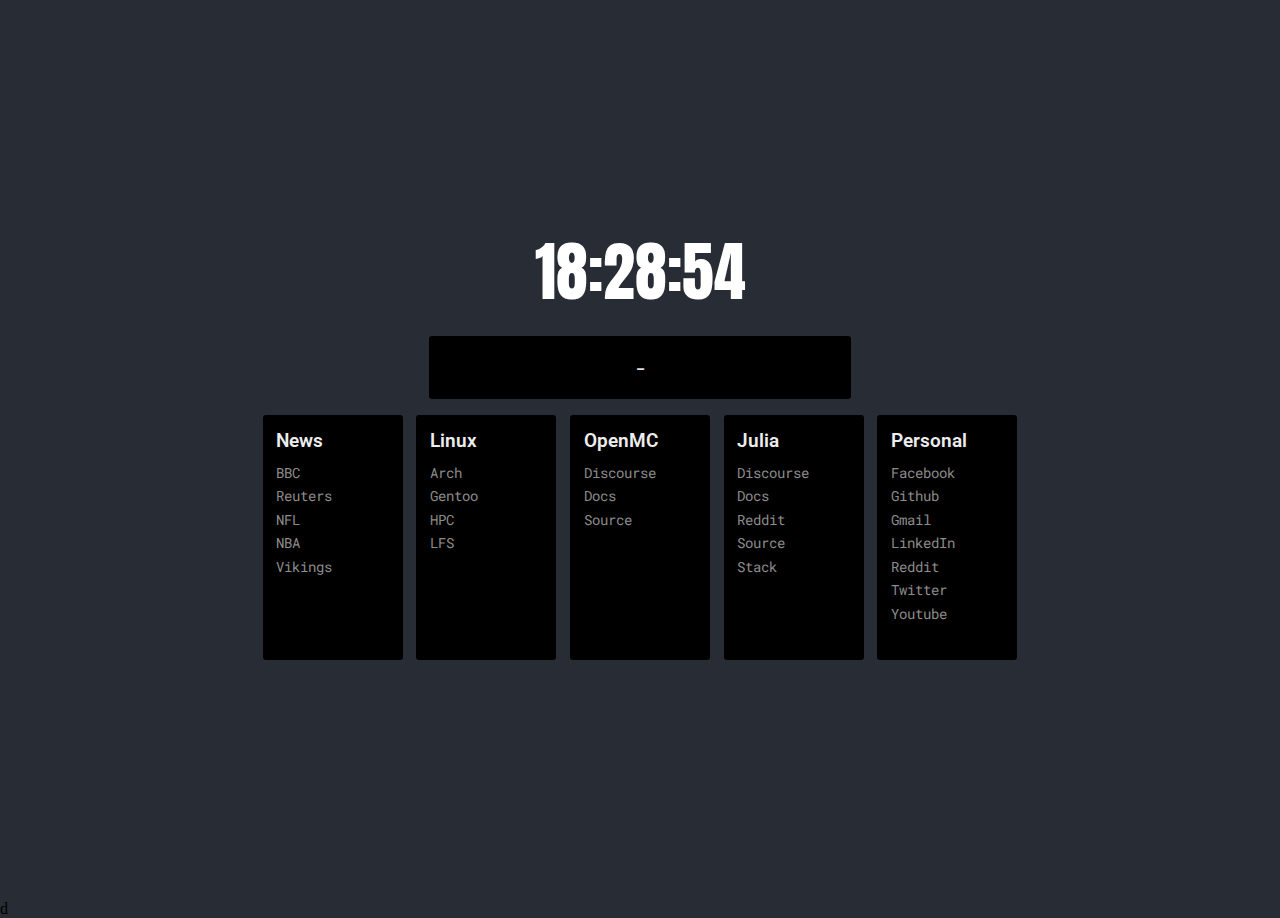
<file: PC/qutebrowser/home.html>
<!DOCTYPE html>
<html lang="en">
<head>
    <meta charset="UTF-8">
    <meta name="viewport" content="width=device-width, initial-scale=1.0">
    <meta http-equiv="X-UA-Compatible" content="ie=edge">
    
    <title>Home</title>
    <link rel="stylesheet" href="home.css">
    <link href="favicon.png" rel="shortcut icon" type="image/x-icon" />
</head>
<body>
    <div id="search">
        <input id="search-field" type="text" name="search-field"/>
    </div>
    <div class="container">
        <div id="clock"></div>
        <div class="weather-container">
            <div class="row">
                <div id="weather-description"class="inline"></div>
                <div class="inline">-</div>
                <div id="temp" class="inline"></div>
            </div>
        </div>
        <div class="bookmark-container">
            <div class="bookmark-set">
                <div class="bookmark-title">News</div>
                <div class="bookmark-inner-container">
                    <a class="bookmark" href="https://bbc.co.uk/news" target="_blank">BBC</a>
                    <a class="bookmark" href="https://uk.reuters.com/" target="_blank">Reuters</a>
                    <a class="bookmark" href="https://reddit.com/r/nfl" target="_blank">NFL</a>
                    <a class="bookmark" href="https://reddit.com/r/nba" target="_blank">NBA</a>
                    <a class="bookmark" href="https://reddit.com/r/minnesotavikings" target="_blank">Vikings</a>
                </div>
            </div>
            <div class="bookmark-set">
                <div class="bookmark-title">Linux</div>
                <div class="bookmark-inner-container">
                    <a class="bookmark" href="https://wiki.archlinux.org/" target="_blank">Arch </a>
                    <a class="bookmark" href="https://wiki.gentoo.org/wiki/Handbook:AMD64" target="_blank">Gentoo</a>
                    <a class="bookmark" href="http://ri.itservices.manchester.ac.uk/csf3/" target="_blank">HPC</a>
                    <a class="bookmark" href="http://www.linuxfromscratch.org/lfs/view/stable/" target="_blank">LFS</a>
                </div>
            </div>
            <div class="bookmark-set">
                <div class="bookmark-title">OpenMC</div>
                <div class="bookmark-inner-container">
                    <a class="bookmark" href="https://openmc.discourse.group/" target="_blank">Discourse</a>
                    <a class="bookmark" href="https://docs.openmc.org/en/stable/" target="_blank">Docs</a>
                    <a class="bookmark" href="https://github.com/openmc-dev/openmc" target="_blank">Source</a>
                </div>
            </div>
            <div class="bookmark-set">
                <div class="bookmark-title">Julia</div>
                <div class="bookmark-inner-container">
                    <a class="bookmark" href="https://discourse.julialang.org/" target="_blank">Discourse</a>
                    <a class="bookmark" href="https://docs.julialang.org/en/v1/" target="_blank"> Docs</a>
                    <a class="bookmark" href="https://reddit.com/r/julia" target="_blank">Reddit</a>
                    <a class="bookmark" href="https://github.com/JuliaLang/julia" target="_blank">Source</a>
                    <a class="bookmark" href="https://stackoverflow.com/questions/tagged/julia" target="_blank">Stack</a>
                </div>
            </div>
            <div class="bookmark-set">
            <div class="bookmark-title">Personal</div>
                <div class="bookmark-inner-container">
                    <a class="bookmark" href="https://facebook.com" target="_blank">Facebook</a>
                    <a class="bookmark" href="https://github.com" target="_blank">Github</a>
                    <a class="bookmark" href="https://gmail.com" target="_blank">Gmail</a>
                    <a class="bookmark" href="https://linkedin.com" target="_blank">LinkedIn</a>
                    <a class="bookmark" href="https://reddit.com" target="_blank">Reddit</a>
                    <a class="bookmark" href="https://twitter.com" target="_blank">Twitter</a>
                    <a class="bookmark" href="https://youtube.com" target="_blank">Youtube</a>
                </div>
            </div>
        </div>
    </div>

    <script>
        // Search on enter key event
        document.getElementById("search-field").addEventListener("keydown",  event => { 
            if (event.keyCode === 13) {
                var val = document.getElementById("search-field").value;
                window.open("https://google.com/search?q=" + val);
            }
        });
        // Get current time and format
        getTime = () => {
            let date = new Date(),
                min = date.getMinutes(),
                sec = date.getSeconds(),
                hour = date.getHours();

            return "" + 
                (hour < 10 ? ("0" + hour) : hour) + ":" + 
                (min < 10 ? ("0" + min) : min) + ":" + 
                (sec < 10 ? ("0" + sec) : sec);
        }

        window.onload = () => {
            let xhr = new XMLHttpRequest();
            // Request to open weather map
            xhr.open('GET', 'http://api.openweathermap.org/data/2.5/weather?id=4737316&units=imperial&appid=e5b292ae2f9dae5f29e11499c2d82ece');
            xhr.onload = () => {
                if (xhr.readyState === 4) {
                    if (xhr.status === 200) {
                        let json = JSON.parse(xhr.responseText);
                        console.log(json);
                        document.getElementById("temp").innerHTML = json.main.temp.toFixed(0) + " F";
                        document.getElementById("weather-description").innerHTML = json.weather[0].description;
                    } else {
                        console.log('error msg: ' + xhr.status);
                    }
                }
            }
            xhr.send();
            // Set up the clock
            document.getElementById("clock").innerHTML = getTime();
            // Set clock interval to tick clock
            setInterval( () => {
                document.getElementById("clock").innerHTML = getTime();
            },100);
        }

        document.addEventListener("keydown", event => {
            if (event.keyCode == 32) {          // Spacebar code to open search
                document.getElementById('search').style.display = 'flex';
                document.getElementById('search-field').focus();
            } else if (event.keyCode == 27) {   // Esc to close search
                document.getElementById('search-field').value = '';
                document.getElementById('search-field').blur();
                document.getElementById('search').style.display = 'none';
            }
        });
    </script>
</body>
</html>
d
</file>
<file: PC/qutebrowser/home.css>
@import url('https://fonts.googleapis.com/css?family=Roboto+Mono');
@import url('https://fonts.googleapis.com/css?family=Roboto');
@import url('https://fonts.googleapis.com/css?family=Anton');

body {
    background-color: #282c34;
    margin: 0px;
}

.container {
    width: 100%;
    height: 100vh;
    display: flex;
    align-items: center;
    justify-content: center;
    flex-direction: column;
}

#clock {
    font-family: sans-serif;
    font-size: 4.0rem;
    font-family: "Anton";
    color: #fff;
    margin-bottom: .25em;
}

#search {
    width: 100%;
    height: 100vh;
    background-color: #000000;
    display: none;
    position: absolute;
    box-sizing: border-box;
    flex-direction: column;
    align-items: center;
    justify-content: center;
}

#search-field {
    width: 90%;
    padding: .75em 1em;
    box-sizing: border-box;
    background-color: #000000;
    border: solid 0px #000000;
    font-family: "Roboto Mono";
    font-size: 4rem;
    color: #f2f2f2;
    outline: none;
    border-radius: 3px;
    margin-bottom: 1em;
    text-align: center;
}

.weather-container {
    width: 30%;
    background-color: #000000;
    padding: 1em;
    border-radius: 3px;
    font-family: "Roboto Mono";
    font-size: 1.2rem;
    color: #fff;
    text-align: center;
}


.inline {
    display: inline-block;
}

.bookmark-container {
    display: flex;
    flex-direction: row;
    justify-content: center;
    width: 60%;
    margin: 1em 0em;
}

@media only screen and (max-width: 960px) {
    .container {
        height: auto;
    }
    #clock {
        margin-top: 1em;
    }
    .container > .bookmark-container {
        flex-direction: column;
        width: 60%;
    }
    .bookmark-container > .bookmark-set {
        width: auto;
        margin: 1em 0em;
    }
}

.bookmark-set{
    padding: 1em;
    background-color: #000000;
    border-radius: 3px;
    font-family: "Roboto Mono";
    font-size: .85rem;
    width: 25%;
    height: 16em;
    margin: 0em .5em;
}
.bookmark-inner-container {
    overflow-y: scroll;
    height: 80%;
    vertical-align: top;
}
.bookmark-title {
    font-family: "Roboto";
    font-size: 1.2rem;
    font-weight: 600;
    color: #ededed;
    margin: 0em 0em .35em 0em;
}
.bookmark {
    text-decoration: none;
    color: #8c8c8b;
    display:block;
    margin: .4em 0em;
}
.bookmark:hover {
    color: #fff;
}
</file>
